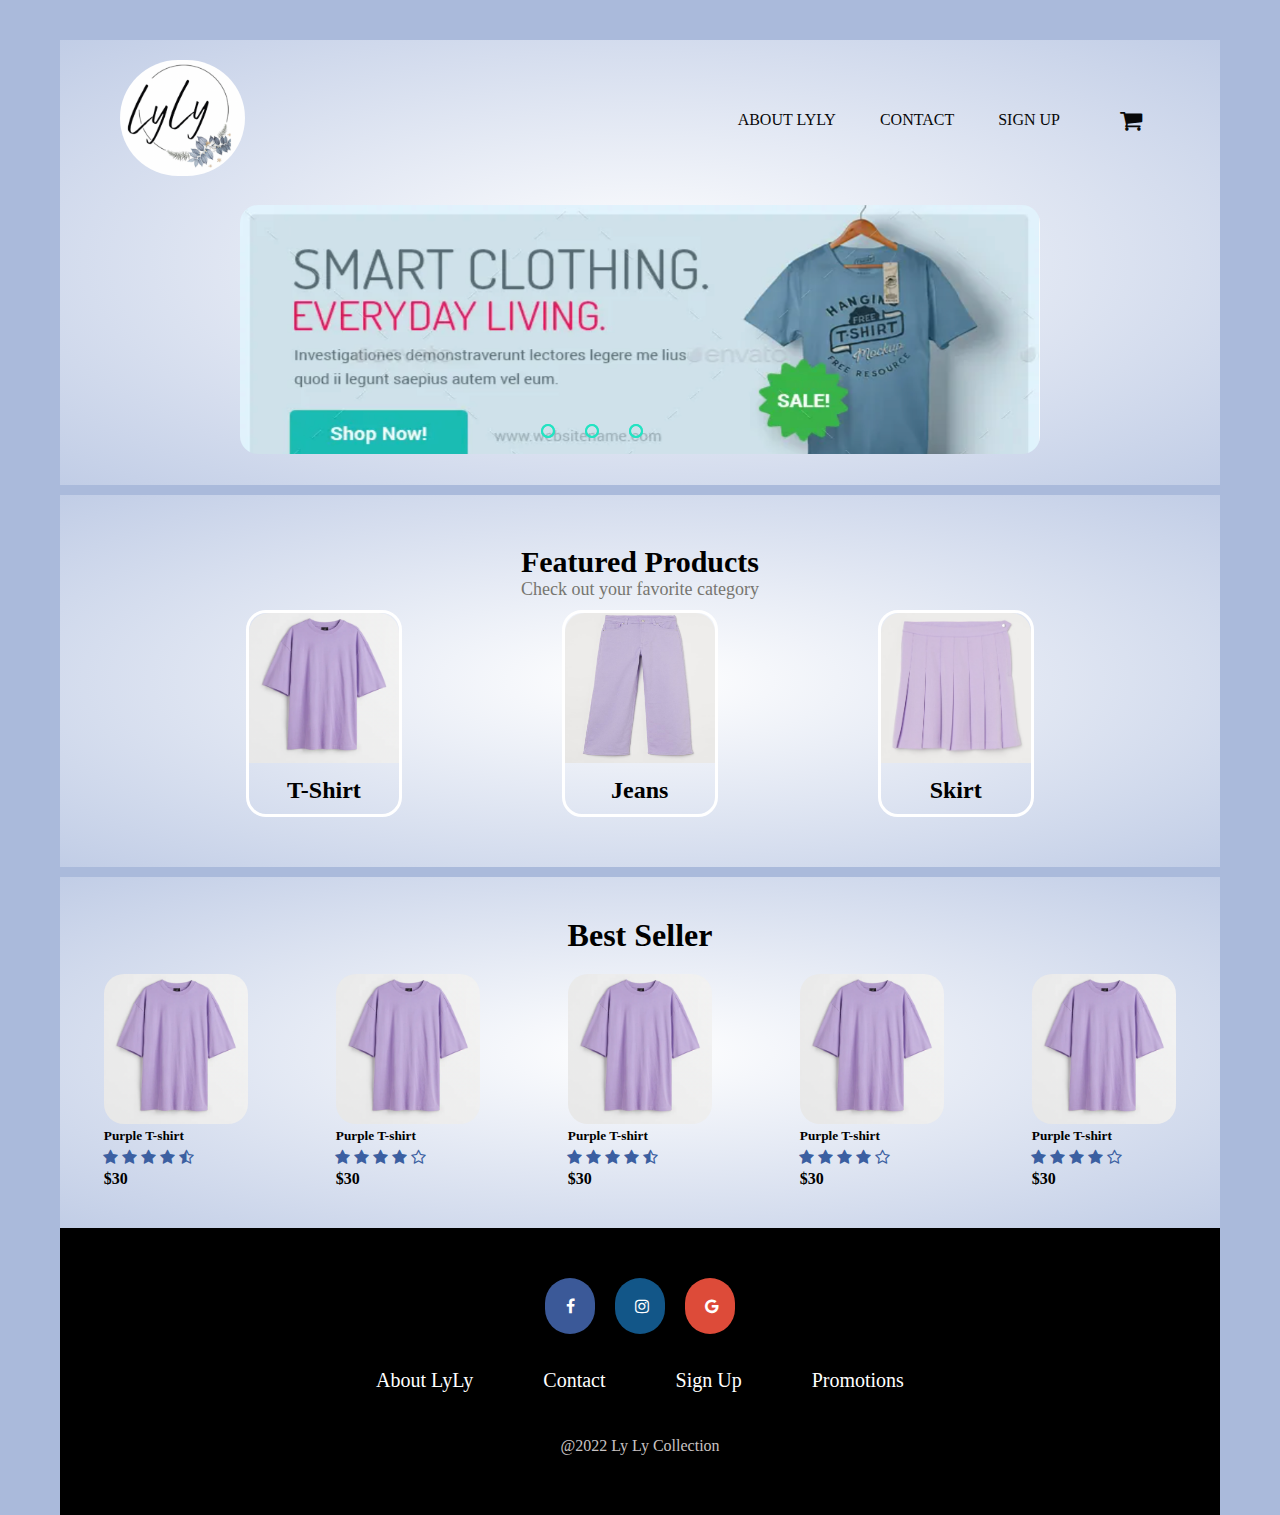
<file: index.html>
<!DOCTYPE html>
<html lang="en">

<!--Web Scale, Language & Head Tab= Icon + Title-->

<head>
    <meta charset="UTF-8">
    <meta name="viewport" content="width=device-width, initial-scale=1.0">
    <title> Lyly's shop | Welcome...... </title>
    <link rel="stylesheet" href="css/lylyStyle.css">
    <link rel="icon" href="Photo/Lyly_icon.jpg">
    <link rel="stylesheet" href="https://cdnjs.cloudflare.com/ajax/libs/font-awesome/4.7.0/css/font-awesome.min.css">
    <link rel="stylesheet" href="https://cdnjs.cloudflare.com/ajax/libs/font-awesome/4.7.0/css/font-awesome.min.css">
    <link rel="stylesheet" href="https://cdnjs.cloudflare.com/ajax/libs/font-awesome/4.7.0/css/font-awesome.min.css">
</head>

<!--Body-->

<body>
    <!--Header-->
    <div class="header">

        <!--Inside BOX of Header-->
        <div class="container">

            <!--Header-->
            <div class="navbar">

                <!--Logo-->
                <div class="lylyLogo">
                    <img src="Photo/Lyly_logo.png">
                </div>
                <!--Menu Bar-->
                <nav>
                    <ul>
                        <li><a class="menu" href="AboutLyly">ABOUT LYLY</a></li>
                        <li><a class="menu" href="Contact">CONTACT</a></li>
                        <li><a class="menu" href="Sign Up">SIGN UP</a></li>
                    </ul>
                </nav>
                <!--Add to cart button-->
                <a href=""><i class="fa fa-shopping-cart cart " style="font-size:24px"></i></a>

            </div>

            <!--IMAGE SLIDER-->
            <section class="section">

                <div class="slider">

                    <!--Button (Empty circle) & Image  +  Auto Slide-->
                    <div class="slide">
                        <input type="radio" name="button-slide" id="radio1">
                        <input type="radio" name="button-slide" id="radio2">
                        <input type="radio" name="button-slide" id="radio3">


                        <!--Photo 1 2 3-->
                        <div class="photo first">
                            <img src="Photo/Banner 1.png">
                        </div>
                        <div class="photo">
                            <img src="Photo/Banner 2.jpeg">
                        </div>
                        <div class="photo">
                            <img src="Photo//Banner 3.png">
                        </div>

                        <!--Auto Slide-->
                        <div class="nav-auto">
                            <div class="a-b1"></div>
                            <div class="a-b2"></div>
                            <div class="a-b3"></div>
                        </div>
                    </div>
                    <!--slide-->

                    <!--Button (Filled circle)-->
                    <div class="nav-m">
                        <label for="radio1" class="m-btn"></label>
                        <label for="radio2" class="m-btn"></label>
                        <label for="radio3" class="m-btn"></label>
                    </div>

                </div>
                <!--slider-->
            </section>
            <!--container-->
        </div>
        <!--header-->

        <!-- Javascript Function for Button + Image -->
        <script type="text/javascript">
            var counter = 1;
            setInterval(function () {
                document.getElementById('radio' + counter).checked = true;
                counter++;
                if (counter > 3) {
                    counter = 1;
                }
            }, 5000);
        </script>




        <!--Featured Products-->
        <div class="FeProduct">
            <!--Title-->
            <div class="FeTuTitle">
                <h1>Featured Products</h1>
                <p>Check out your favorite category</p>
            </div>

            <!--Inside BOX of Products-->
            <div class="row2">
                <div class="col-4">
                    <a href="T-shirt.html"><img src="Photo/FeTuPurpleTshirt.png"></a>
                    <h2>T-Shirt</h2>
                    </a>
                </div>
                <div class="col-4">
                    <img src="Photo/FeTuJeans.png">
                    <h2>Jeans</h2>
                </div>
                <div class="col-4">
                    <img src="Photo/FeTuSkirt.png">
                    <h2>Skirt</h2>
                </div>
            </div>

        </div>
        <!--FeProduct-->

        <!-- Best Seller -->
        <div class="pro-container">
            <h1>Best Seller</h1>
            <div class="pro-box">
                    <div class="pro">
                        <a href="#"><img src="Photo/FeTuPurpleTshirt.png"></a>
                        <!-- Pro-Description -->
                        <h5>Purple T-shirt</h5>
                        <div class="star">
                            <i class="fa fa-star"></i>
                            <i class="fa fa-star"></i>
                            <i class="fa fa-star"></i>
                            <i class="fa fa-star"></i>
                            <i class="fa fa-star-half-o"></i>
                        </div>
                        <h4>$30</h4>
                    </div>
                    <div class="pro">
                        <a href="#"><img src="Photo/FeTuPurpleTshirt.png"></a>
                        <!-- Pro-Description -->
                        <h5>Purple T-shirt</h5>
                        <div class="star">
                            <i class="fa fa-star"></i>
                            <i class="fa fa-star"></i>
                            <i class="fa fa-star"></i>
                            <i class="fa fa-star"></i>
                            <i class="fa fa-star-o"></i>
                        </div>
                        <h4>$30</h4>
                    </div>
                    <div class="pro">
                        <a href="#"><img src="Photo/FeTuPurpleTshirt.png"></a>
                        <!-- Pro-Description -->
                        <h5>Purple T-shirt</h5>
                        <div class="star">
                            <i class="fa fa-star"></i>
                            <i class="fa fa-star"></i>
                            <i class="fa fa-star"></i>
                            <i class="fa fa-star"></i>
                            <i class="fa fa-star-half-o"></i>
                        </div>
                        <h4>$30</h4>
                    </div>
                    <div class="pro">
                        <a href="#"><img src="Photo/FeTuPurpleTshirt.png"></a>
                        <!-- Pro-Description -->
                        <h5>Purple T-shirt</h5>
                        <div class="star">
                            <i class="fa fa-star"></i>
                            <i class="fa fa-star"></i>
                            <i class="fa fa-star"></i>
                            <i class="fa fa-star"></i>
                            <i class="fa fa-star-o"></i>
                        </div>
                        <h4>$30</h4>
                    </div>
                    <div class="pro">
                        <a href="#"><img src="Photo/FeTuPurpleTshirt.png"></a>
                        <!-- Pro-Description -->
                        <h5>Purple T-shirt</h5>
                        <div class="star">
                            <i class="fa fa-star"></i>
                            <i class="fa fa-star"></i>
                            <i class="fa fa-star"></i>
                            <i class="fa fa-star"></i>
                            <i class="fa fa-star-o"></i>
                        </div>
                        <h4>$30</h4>
                    </div>
                </div>
        </div>
       

        <!--Footer-->
        <div class="footer">
            <div class="socialmedia">
                <a href="https://www.facebook.com/people/Linh-Trinh/100058729089213/" class="fa fa-facebook"></a>
                <a href="https://www.instagram.com/linhtrinh9763/" class="fa fa-instagram"></a>
                <a href="mailto:trinhlinh444@gmail.com" class="fa fa-google"></a>
            </div>
            <div class="footermenu">
                <ul>
                    <li class="footerbutton"><a href="#">About LyLy</a></li>
                    <li class="footerbutton"><a href="#">Contact</a></li>
                    <li class="footerbutton"><a href="#">Sign Up</a></li>
                    <li class="footerbutton"><a href="#">Promotions</a></li>
                </ul>
            </div>
            <p>@2022 Ly Ly Collection</p>
        </div>

</body>

</html>
</file>
<file: css/lylyStyle.css>
/* Body background color */
body 
{
    background:rgb(170, 186, 219);
}


/*-------------Header----------------*/
/* A. BIG BOX */
*
{
    margin: 0;
    padding: 0;
    box-sizing: border-box;
}

/*Box*/
.header 
{
    background: radial-gradient(#fff,rgb(193, 205, 230));
    margin: 40px 60px 5px;
    height: 445px;
}

/* B. Outside BOX of Header */ 
.container 
{
    max-width: 10000px;
    margin: auto;
    padding-left: 40px;
    padding-right: 40px;
}

/* C. HEADER = Logo + Menu bar */
.navbar
{
    display: flex;
    align-items: center;
    padding: 20px;
}
/* Logo */
.lylyLogo img
{
    width: 125px;
    border-radius: 67px;
}

/* C2. MENU BAR */

nav             /* Menu Bar move to right */
{
    flex: 1;
    text-align: right;
}

nav ul          /* No list icon showing */
{
    display: inline-block;
    list-style-type: none;
}

nav ul li       /* Space between words */
{
    display: inline-block;
    margin-right: 20px;
}

a              /* No underline link + color */
{
    text-decoration: none;
    color: rgb(8, 8, 8);
}

.menu               /* Menu bar hover */ 
 {
    border-radius: 20px;
    padding: 5px 10px;
    transition: background 0.5s;
 }
.menu:hover          /* Menu bar hover */ 
{  
    background:rgb(193, 205, 230);
}

.cart               /* Add CART button */ 
{
    transition: background 0.5s;
    border-radius: 30px;
}
.cart:hover         /* Add CART button HOVER */ 
{
    background:rgb(170, 186, 219);
}

/* D. IMAGE SLIDER */
.section 
{
    padding: 0 40px;
    margin: auto;
    height: 259px;
    display: flex;
    justify-content: center;
    align-items: center;

}
.slider
{
    width: 800px;
    height: 249px;
    border-radius: 18px;
    overflow: hidden;
}
.slide
{
    width: 500%;
    height: 339px;
    display: flex;
} 
/* Button (Empty circle) */
.slide input   
{
    display: none;
}

/*Photo*/
.photo 
{
    width: 20%;
    transition: 2s;
}
.photo img {
    width: 800px;
    height: 299px;
}

/* Button (Filled circle) */
.nav-m 
{
    position: absolute;
    width: 55%; 
    margin-top: -120px;
    display: flex;
    justify-content: center;
}
.m-btn 
{
    border: 2px solid #23e3c2;
    padding: 5px; 
    border-radius: 10px;
    cursor: pointer;
    transition: 1s;
}
.m-btn:not(:last-child)
{
    margin-right: 30px;
}
.m-btn:hover 
{
    background-color: #23e3c2;
}

/* Button connects w 1st Photo */
#radio1:checked ~.first 
{
    margin-left: 0;
}
#radio2:checked ~.first 
{
    margin-left: -20%;
}
#radio3:checked ~.first 
{
    margin-left: -40%;
}

/* Auto Slider */
.nav-auto 
{
    position: absolute;
    width: 55%;
    margin-top: 219px;
    display: flex;
    justify-content: center;
}
.nav-auto div 
{
    border: 2px solid #23e3c2;
    padding: 5px;
    border-radius: 10px;
    transition: 1s;
}
.nav-auto div:not(:last-child)
{
    margin-right: 30px;
    justify-content: center;
}

/* Button connects w Auto Slider */
#radio1:checked ~ .nav-auto .a-b1
{
    background-color: #23e3c2;
}
#radio2:checked ~ .nav-auto .a-b2
{
    background-color: #23e3c2;
}
#radio3:checked ~ .nav-auto .a-b3
{
    background-color: #23e3c2;
} 



.btn           /* Words with Background Color */
{    
    display: inline-block;
    background: rgb(170, 186, 219);
    color: rgb(8, 8, 8);
    padding: 8px 30px;
    margin: 30px 0;
    border-radius: 30px;
    transition: background 0.5s;
}
.btn:hover 
{
    background:rgb(206, 215, 233);
}








/*-------------Featured Products--------------*/
.FeProduct 
{
    margin: 36px 0px 0px 0px;
    padding-top: 40px;
    padding-bottom: 40px;
    background: radial-gradient(#fff,rgb(193, 205, 230));
}

.FeTuTitle           /* Title */
{
    text-align: center;
    margin: 10px;
}
.FeTuTitle h1 
{
    font-size: 30px;
}
.FeTuTitle p 
{
    font-size: 18px;
    color: rgb(119, 118, 112);
}


.row2              
{
    display: flex;
    align-items: center;
    flex-wrap: wrap;
    justify-content: space-around;
    padding-left: 106px;
    padding-right: 106px;
}

/* Title for FeTu Photos */
.col-4 
{   
    box-shadow:rgb(220, 225, 240);
    cursor: pointer; 
    transition: 0.5s;
    border-style: solid;
    border-color: #ffffff;
    border-radius: 20px;
    margin-bottom: 10px;
}
.col-4:hover 
{
    box-shadow: 2px 2px 30px rgba(0,0,0,0.2);
    transform: translateY(-10px);
}
.col-4 img 
{
    width: 100%;
    height: 150px;
    border-top-left-radius: 20px;
    border-top-right-radius: 20px;
}

.col-4 h2 
{
    text-align: center;
    padding: 10px;
    width: 150px;
    transition: 0.6s;
    cursor: pointer;
}
.col-4 h2:hover 
{
    box-shadow: 2px 2px 30px rgba(0,0,0,0.2);   
    border-bottom-left-radius: 20px;
    border-bottom-right-radius: 20px;
    transform: translateY(-5px);
}



/* Footer */
.footer 
{
    background-color: black;
    padding-top: 40px;
    padding-bottom: 40px;
}

            /*Social Media*/

.socialmedia 
{
    display: flex;
    justify-content: center;
    align-items: center;
}
.fa 
{
    padding: 20px;
    font-size: 40px;
    width: 50px;
    text-align: center;
    text-decoration: none;
    margin: 10px;
  }
.fa-facebook 
{
    background: #3B5998;
    color: white;
    border-radius: 30px;
}
.fa-facebook:hover 
{
    opacity: 0.8;
}

.fa-instagram 
{
  background: #125688;
  color: white;
  border-radius: 30px;
} 
.fa-instagram:hover 
{
    opacity: 0.8;
}
.fa-google 
{
    background: #dd4b39;
    color: white;
    border-radius: 30px;
}
.fa-google:hover 
{
    opacity: 0.8;
}


/* Footer */
.footermenu 
{
    display: flex;
    justify-content: center;
}
.footermenu ul 
{
    display: flex;
}
.footerbutton 
{
    list-style: none;
    margin: 20px;
    padding: 5px 0;
    border-radius: 20px;
    transition: background 0.5s;
}
.footerbutton:hover 
{
    background-color: rgb(155, 177, 219);
}
.footerbutton a
{
    text-decoration: none;
    color: white;
    padding: 15px;
    font-size: 20px;
}
/* Footer p */
.footer p 
{
    display: flex;
    justify-content: center;
    color: rgb(201, 195, 195);
    padding: 20px;
}


/* Best Seller */
.pro-container
{
    margin: 10px 0px 0px 0px;
    padding-top: 20px;
    padding-bottom: 40px;
    background: radial-gradient(#fff,rgb(193, 205, 230));
}
.pro-container h1
{
    text-align: center;
    padding: 20px;
}
.pro-box              
{
    display: flex;
    align-items: center;
    flex-wrap: wrap;
    justify-content: space-around;
}
.pro-box img 
{
    height: 150px;
    border-radius: 20px;
    transition: transform 0.5s;
}
.pro-box img:hover 
{
    box-shadow: 2px 2px 30px rgba(0,0,0,0.2);
    transform: translateY(-5px);
}
/* star */
.star
{
    margin: 0;
    text-indent: -3px;
}
.star .fa
{
    width: 5px;
    margin: 5px;
    padding: 0px;
    color: rgb(59, 95, 161);
}
</file>
